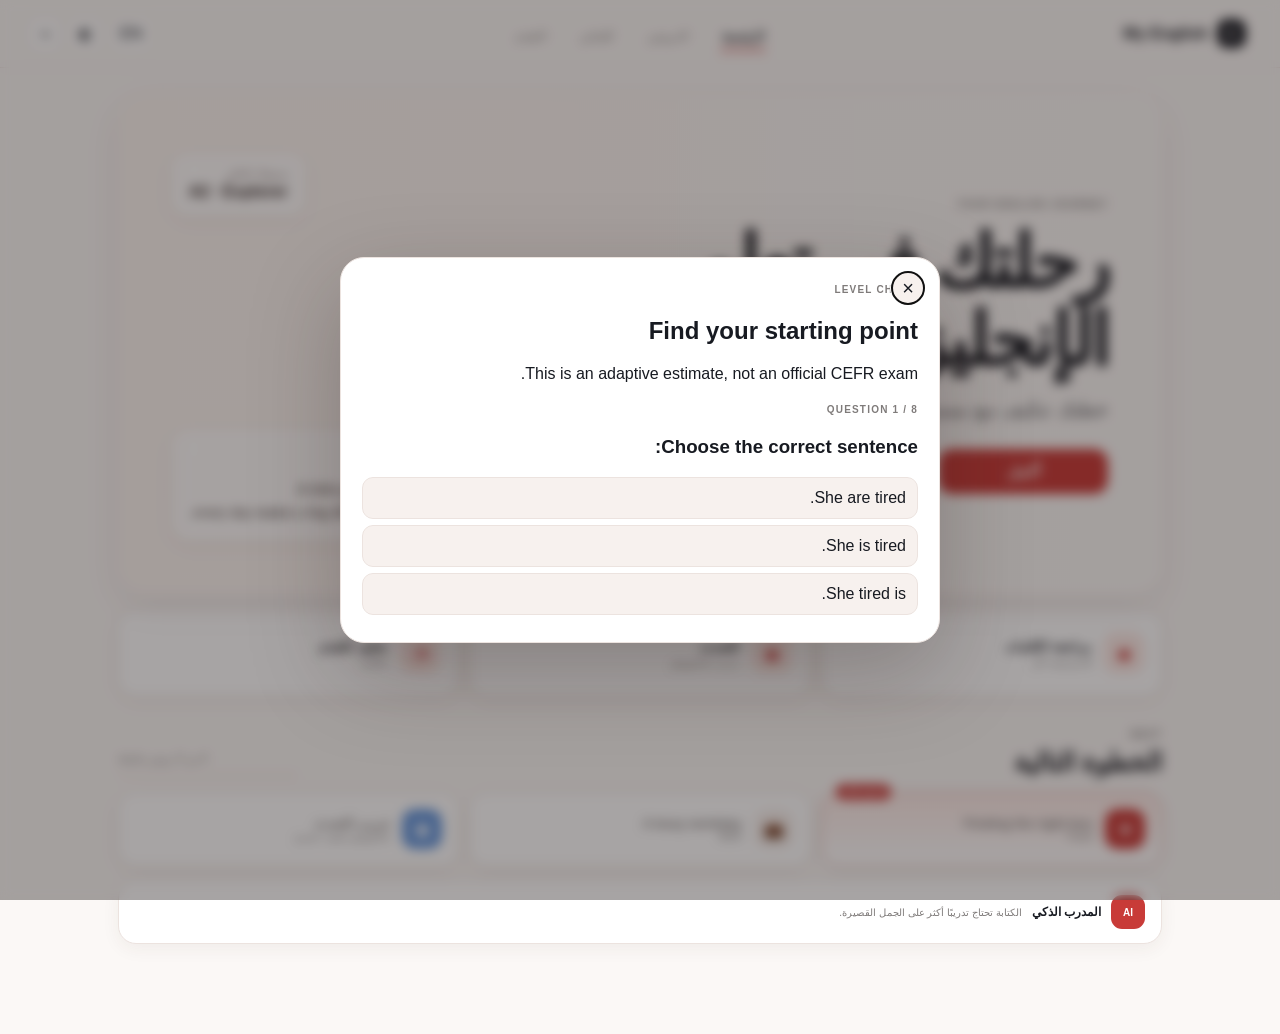
<file: index.html>
<!doctype html><html><head><meta charset="utf-8"><meta name="viewport" content="width=device-width,initial-scale=1"><meta http-equiv="refresh" content="0; url=./english-lab/"><title>My English Lab</title><script>location.replace("./english-lab/");</script></head><body><p>Opening My English Lab… <a href="./english-lab/">Continue</a></p></body></html>
</file>
<file: english-lab/styles.css>
:root{
  --bg:#fbf8f6;
  --surface:#ffffff;
  --surface-2:#f7f1ee;
  --line:#ece3df;
  --text:#171a21;
  --muted:#7f7b7a;
  --red:#c83b38;
  --red-dark:#8f2425;
  --red-soft:#fceae6;
  --rose:#e8786e;
  --green:#5fa66b;
  --green-soft:#edf7ee;
  --blue:#7aa8ef;
  --shadow:0 12px 35px rgba(76,43,37,.08);
  --shadow-sm:0 5px 18px rgba(76,43,37,.06);
}
body:not(.light){
  --bg:#161617;
  --surface:#202022;
  --surface-2:#292729;
  --line:#3a3536;
  --text:#f7f3f2;
  --muted:#b0a8a6;
  --red:#e05b55;
  --red-dark:#f27b74;
  --red-soft:#3d2928;
  --green-soft:#203525;
  --shadow:0 12px 35px rgba(0,0,0,.28);
  --shadow-sm:0 5px 18px rgba(0,0,0,.18);
}
*{box-sizing:border-box}
html{scroll-behavior:smooth}
body{
  margin:0;background:var(--bg);color:var(--text);
  font-family:-apple-system,BlinkMacSystemFont,"SF Pro Text","Segoe UI",Tahoma,Arial,sans-serif;
  -webkit-font-smoothing:antialiased;
}
button,input,textarea,select{font:inherit}
button{cursor:pointer}
.hidden{display:none!important}
.hidden-controls{display:none!important}
.en-label{display:none}
html[lang="en"] .ar-label{display:none}
html[lang="en"] .en-label{display:inline}
.site-header{
  position:sticky;top:0;z-index:50;
  height:68px;display:grid;grid-template-columns:1fr auto 1fr;align-items:center;
  padding:0 28px;background:color-mix(in srgb,var(--bg) 92%,transparent);
  backdrop-filter:blur(18px);border-bottom:1px solid color-mix(in srgb,var(--line) 84%,transparent)
}
.brand-mini{justify-self:start;display:flex;align-items:center;gap:9px;border:0;background:none;color:var(--text);font-weight:800}
.brand-dot{width:29px;height:29px;border-radius:10px;background:var(--text);color:var(--surface);display:grid;place-items:center;font-size:12px;font-weight:900}
.top-nav{display:flex;gap:30px;align-items:center}
.top-link{position:relative;border:0;background:none;color:var(--muted);padding:24px 2px 20px;font-size:12px}
.top-link.active{color:var(--text);font-weight:800}
.top-link.active:after{content:"";position:absolute;left:0;right:0;bottom:12px;height:2px;border-radius:999px;background:var(--red)}
.header-actions{justify-self:end;display:flex;gap:7px;align-items:center}
.header-icon,.profile-icon{height:34px;min-width:34px;padding:0 9px;border-radius:11px;border:1px solid var(--line);background:var(--surface);color:var(--text)}
.profile-icon{font-size:18px}
.page-shell{width:min(1100px,100%);margin:0 auto;padding:26px 28px 90px}
.view{display:none}
.view.active{display:block}
.eyebrow{font-size:10px;font-weight:800;letter-spacing:.12em;color:var(--muted)}
.primary-btn,.ghost-btn,.small-btn,.chip,.text-btn{
  border:0;border-radius:14px;font-weight:700;transition:transform .15s ease,opacity .15s ease
}
.primary-btn:active,.ghost-btn:active,.small-btn:active,.chip:active{transform:scale(.98)}
.primary-btn{background:var(--red);color:#fff;padding:13px 18px}
.ghost-btn{background:var(--surface);border:1px solid var(--line);color:var(--text);padding:11px 15px}
.small-btn,.chip{background:var(--surface-2);border:1px solid var(--line);color:var(--text);padding:8px 11px}
.chip.active{background:var(--red);color:#fff;border-color:var(--red)}
.text-btn{background:transparent;color:var(--red);padding:8px}
.hero-home{
  min-height:500px;border-radius:28px;overflow:hidden;position:relative;
  display:grid;grid-template-columns:1.15fr .85fr;align-items:center;gap:24px;
  padding:54px;
  background:
    linear-gradient(90deg,rgba(252,245,241,.96) 0%,rgba(252,245,241,.88) 38%,rgba(252,245,241,.18) 67%,rgba(252,245,241,.05) 100%),
    url("https://images.unsplash.com/photo-1500534314209-a25ddb2bd429?auto=format&fit=crop&w=1800&q=85") center/cover no-repeat;
  box-shadow:var(--shadow)
}
body:not(.light) .hero-home{
  background:
    linear-gradient(90deg,rgba(25,25,26,.96) 0%,rgba(25,25,26,.85) 43%,rgba(25,25,26,.28) 72%,rgba(25,25,26,.18) 100%),
    url("https://images.unsplash.com/photo-1500534314209-a25ddb2bd429?auto=format&fit=crop&w=1800&q=85") center/cover no-repeat
}
.hero-copy{max-width:520px}
.hero-copy h1{font-size:clamp(44px,6vw,74px);line-height:1.05;letter-spacing:-.045em;margin:12px 0 18px}
.hero-copy p{font-size:20px;color:color-mix(in srgb,var(--text) 70%,transparent);margin:0 0 28px}
.hero-actions{display:flex;gap:10px;flex-wrap:wrap}
.hero-actions .primary-btn{min-width:170px}
.hero-corner{align-self:stretch;display:flex;flex-direction:column;justify-content:space-between;align-items:flex-end}
.level-chip{margin-top:6px;padding:13px 16px;border-radius:16px;background:rgba(255,255,255,.72);backdrop-filter:blur(12px);border:1px solid rgba(255,255,255,.72);box-shadow:var(--shadow-sm);text-align:right}
.level-chip small{display:block;color:#7e6f6d;font-size:10px}
.level-chip strong{display:block;margin-top:4px;color:#2a1f1e}
.quote-card{align-self:flex-end;max-width:240px;padding:16px 18px;border-radius:18px;background:rgba(255,255,255,.72);backdrop-filter:blur(12px);box-shadow:var(--shadow-sm);color:#2a1f1e}
.quote-card span{font-size:28px;color:var(--red)}
.quote-card p{margin:0;font:15px/1.55 Georgia,serif}
.home-strip{display:grid;grid-template-columns:repeat(3,1fr);gap:12px;margin-top:16px}
.home-mini-card{
  min-height:86px;display:grid;grid-template-columns:auto 1fr;gap:12px;align-items:center;
  border:1px solid var(--line);background:var(--surface);border-radius:18px;padding:16px;color:var(--text);text-align:start;box-shadow:var(--shadow-sm)
}
.mini-icon{width:42px;height:42px;border-radius:14px;background:var(--red-soft);color:var(--red);display:grid;place-items:center;font-size:19px}
.home-mini-card strong{display:block;font-size:13px}
.home-mini-card small{display:block;margin-top:3px;color:var(--muted);font-size:10px}
.home-next{margin-top:28px}
.section-title-row{display:flex;justify-content:space-between;align-items:end;gap:18px}
.section-title-row h2{font-size:26px;margin:5px 0 0}
.tiny-progress{width:180px;text-align:end}
.tiny-progress span{font-size:10px;color:var(--muted)}
.progress-line{height:6px;background:var(--surface-2);border-radius:999px;overflow:hidden;margin-top:6px}
.progress-line i{display:block;height:100%;background:var(--red);border-radius:inherit}
.learning-path{display:grid;grid-template-columns:repeat(3,1fr);gap:10px;margin-top:14px}
.learning-path .path-node:nth-child(n+4){display:none}
.path-node{
  position:relative;border:1px solid var(--line);background:var(--surface);border-radius:18px;padding:16px;color:var(--text);
  display:grid;grid-template-columns:auto 1fr;gap:12px;align-items:center;text-align:start;box-shadow:var(--shadow-sm)
}
.path-bubble{width:40px;height:40px;border-radius:13px;background:var(--surface-2);display:grid;place-items:center;font-weight:900;color:var(--muted)}
.path-node.current{border-color:color-mix(in srgb,var(--red) 38%,var(--line));background:linear-gradient(180deg,var(--red-soft),var(--surface))}
.path-node.current .path-bubble{background:var(--red);color:#fff}
.path-node.done .path-bubble{background:var(--green);color:#fff}
.path-node.review .path-bubble{background:#e7b34a;color:#fff}
.path-node.speaking .path-bubble{background:#6798dc;color:#fff}
.path-label b{display:block;font-size:13px}.path-label{font-size:10px;color:var(--muted)}
.node-start{position:absolute;top:-9px;left:14px;padding:4px 7px;border-radius:999px;background:var(--red);color:#fff;font-size:7px;font-weight:900}
.coach-fab{
  width:100%;margin-top:14px;border:1px solid var(--line);background:var(--surface);color:var(--text);border-radius:18px;
  padding:14px 16px;display:grid;grid-template-columns:auto auto 1fr;align-items:center;gap:10px;text-align:start;box-shadow:var(--shadow-sm)
}
.coach-fab>span{width:34px;height:34px;border-radius:11px;background:var(--red);color:#fff;display:grid;place-items:center;font-size:10px;font-weight:900}
.coach-fab b{font-size:12px}.coach-fab small{color:var(--muted);font-size:10px}
.page-head{margin:4px 0 24px}
.page-head h1{font-size:38px;letter-spacing:-.035em;margin:6px 0 5px}
.page-head p{margin:0;color:var(--muted);font-size:13px}
.level-tabs{display:flex;gap:7px;overflow:auto;margin-bottom:15px;padding-bottom:2px}
.lesson-list{display:grid;gap:10px}
.lesson-list .unit-card{
  display:grid;grid-template-columns:90px 1fr auto;align-items:center;gap:15px;
  background:var(--surface);border:1px solid var(--line);border-radius:18px;padding:10px;box-shadow:var(--shadow-sm)
}
.lesson-list .unit-art{height:74px;border-radius:14px;background:linear-gradient(145deg,var(--red-soft),#f8d8cc);position:relative;overflow:hidden}
.lesson-list .unit-art .emoji{position:absolute;right:14px;bottom:8px;font-size:34px}
.lesson-list .unit-level{position:absolute;left:8px;top:8px;background:rgba(255,255,255,.85);border-radius:999px;padding:4px 6px;font-size:8px;color:#6e5f5e}
.lesson-list .unit-body{display:grid;grid-template-columns:1fr auto;grid-template-areas:"title btn" "desc btn" "meta btn";align-items:center;column-gap:15px;padding:0 8px}
.lesson-list .unit-body>strong{grid-area:title;font-size:16px}
.lesson-list .unit-body>p{grid-area:desc;margin:4px 0;color:var(--muted);font-size:11px}
.lesson-list .unit-meta{grid-area:meta;display:flex;gap:5px;margin-top:3px}
.lesson-list .unit-meta span{font-size:8px;color:var(--muted)}
.lesson-list .unit-body>button{grid-area:btn;min-width:105px}
.review-toolbar{display:flex;justify-content:space-between;gap:12px;align-items:center;flex-wrap:wrap;margin-bottom:12px}
.filter-chips,.review-tools{display:flex;gap:6px}
.review-list{display:grid;gap:9px}
.review-item{display:grid;grid-template-columns:1fr auto;gap:12px;align-items:center;background:var(--surface);border:1px solid var(--line);border-radius:17px;padding:15px;box-shadow:var(--shadow-sm)}
.review-main strong{font-size:18px}.review-main p{margin:4px 0 0;color:var(--muted)}
.review-actions{display:flex;gap:5px;flex-wrap:wrap}
.due-pill{font-size:8px;padding:4px 6px;border-radius:999px;background:#fff0db;color:#9c681c}
.game-grid{display:grid;grid-template-columns:repeat(2,1fr);gap:10px}
.game-card{background:var(--surface);border:1px solid var(--line);border-radius:18px;padding:17px;box-shadow:var(--shadow-sm)}
.game-icon{font-size:26px;margin-bottom:10px}.game-card p{font-size:11px;color:var(--muted)}.game-card button{width:100%}
.progress-overview{display:grid;grid-template-columns:1fr 1fr;gap:12px}
.progress-ring-card,.ai-progress-card,.progress-card{
  background:var(--surface);border:1px solid var(--line);border-radius:20px;padding:18px;box-shadow:var(--shadow-sm)
}
.progress-ring-card{display:flex;gap:18px;align-items:center}
.ring-wrap{width:130px;height:130px;border-radius:50%;padding:14px;background:conic-gradient(var(--red) 0 62%,var(--surface-2) 62% 100%)}
.ring{width:100%;height:100%;border-radius:50%;background:var(--surface);display:grid;place-items:center}.ring strong{font-size:32px}
.progress-ring-card small,.ai-progress-card small{color:var(--muted);font-size:10px}
.progress-ring-card p,.ai-progress-card p{margin:6px 0 0;color:var(--muted);font-size:11px;line-height:1.5}
.ai-progress-card{display:grid;grid-template-columns:auto 1fr;gap:12px;align-items:start}
.ai-mark{width:36px;height:36px;border-radius:12px;background:var(--red-soft);color:var(--red);display:grid;place-items:center;font-weight:900;font-size:10px}
.ai-progress-card strong{display:block;font-size:24px;margin:3px 0}
.progress-card{margin-top:12px}
.card-head{display:flex;justify-content:space-between;align-items:center;margin-bottom:12px}.card-head h3{margin:0}.card-head span{color:var(--muted);font-size:9px}
.progress-two{display:grid;grid-template-columns:1fr 1fr;gap:12px}
.progress-two .progress-card{margin-top:12px}
.meter{height:7px;background:var(--surface-2);border-radius:999px;overflow:hidden;margin-top:7px}.meter i{display:block;height:100%;background:linear-gradient(90deg,var(--red),var(--rose));border-radius:inherit}
.weak-word-list{display:grid;gap:6px}.weak-word{display:flex;justify-content:space-between;gap:8px;align-items:center;border:0;background:var(--surface-2);color:var(--text);border-radius:11px;padding:9px 10px}.weak-word span{font-size:9px;color:var(--muted)}
.stat-list{display:grid;grid-template-columns:repeat(3,1fr);gap:7px}.stat-list div{padding:10px;border-radius:12px;background:var(--surface-2)}.stat-list strong{display:block;font-size:18px}.stat-list span{font-size:8px;color:var(--muted)}
.journey{display:flex;gap:7px;overflow:auto}.journey-step{min-width:105px;padding:11px;border-radius:13px;background:var(--surface-2);border:1px solid var(--line)}.journey-step.current{border-color:var(--red)}
.lesson-view{max-width:720px;margin:0 auto}
.lesson-top{display:grid;grid-template-columns:auto 1fr auto;gap:14px;align-items:center;margin-bottom:24px}
.lesson-close{width:36px;height:36px;border-radius:50%;border:1px solid var(--line);background:var(--surface);color:var(--text);font-size:19px}
.lesson-progress-track{height:8px;background:var(--surface-2);border-radius:999px;overflow:hidden}.lesson-progress-track i{display:block;height:100%;background:var(--red);border-radius:inherit}
.lesson-top>span{font-size:10px;color:var(--muted)}
.lesson-heading{text-align:center;margin-bottom:18px}.lesson-heading h1{font-size:31px;margin:8px 0 6px}.lesson-heading p{margin:0;color:var(--muted);font-size:12px}.lesson-topic{display:block;margin-top:7px;font-size:11px;color:var(--muted)}
.lesson-level{display:inline-block;margin-inline-end:6px;padding:5px 8px;border-radius:999px;background:var(--red-soft);color:var(--red);font-size:9px;font-weight:900}
.lesson-section{display:none}.lesson-section.active-step{display:block}
.lesson-photo{height:255px;border-radius:22px;background:linear-gradient(145deg,#b96e62,#e6b29d);background-size:cover;background-position:center;position:relative;overflow:hidden;margin-bottom:12px;box-shadow:var(--shadow-sm)}
.lesson-photo:after{content:"";position:absolute;inset:0;background:linear-gradient(0deg,rgba(45,25,22,.5),transparent 60%)}
.photo-caption{position:absolute;z-index:1;left:15px;right:15px;bottom:13px;color:#fff;font-size:11px}
.human-audio-card,.lesson-card{background:var(--surface);border:1px solid var(--line);border-radius:20px;padding:18px;box-shadow:var(--shadow-sm)}
.human-audio-head{display:flex;justify-content:space-between;gap:12px;align-items:flex-start}.human-audio-head h3{margin:6px 0 0}
.human-badge{display:inline-block;padding:5px 7px;border-radius:999px;background:var(--green-soft);color:var(--green);font-size:8px;letter-spacing:.08em;font-weight:900}
.accent-tabs{display:flex;gap:6px;overflow:auto;margin:14px 0 9px}
.audio-list{display:grid;gap:7px}.audio-item{display:grid;grid-template-columns:auto 1fr auto;gap:9px;align-items:center;padding:10px;border-radius:14px;background:var(--surface-2);border:1px solid var(--line)}
.audio-play{width:38px;height:38px;border-radius:50%;border:0;background:var(--red);color:#fff}.audio-item strong{font-size:11px}.audio-item small{display:block;color:var(--muted);font-size:8px;margin-top:2px}.audio-source{font-size:7px;padding:4px 5px;border-radius:999px;background:var(--green-soft);color:var(--green)}
.audio-controls-row{display:flex;gap:10px;flex-wrap:wrap;margin-top:11px}.audio-controls-row label{font-size:9px;color:var(--muted);display:flex;align-items:center;gap:5px}.audio-controls-row select{border:1px solid var(--line);background:var(--surface);color:var(--text);border-radius:9px;padding:6px}
.reading-toolbar{display:flex;gap:6px;align-items:center;margin-bottom:13px}.reading-toolbar span{margin-inline-start:auto;color:var(--muted);font-size:9px}
.passage{font-family:Georgia,"Times New Roman",serif;font-size:clamp(22px,3vw,28px);line-height:2;text-align:start}
.word-token{cursor:pointer;padding:1px 2px;border-radius:5px;border-bottom:2px dotted color-mix(in srgb,var(--red) 40%,transparent)}.word-token:hover,.word-token:focus{background:var(--red-soft);color:var(--red);outline:none}
.arabic-translation{margin-top:14px;padding:13px;border-radius:13px;background:var(--surface-2);line-height:1.8}.tap-hint{margin:12px 0 0;text-align:center;font-size:9px;color:var(--muted)}
.shadow-sentence{padding:16px;border-radius:15px;background:var(--surface-2);font-size:21px;font-weight:800;line-height:1.55}.shadow-controls{display:flex;gap:6px;flex-wrap:wrap;margin-top:11px}.mini-result{margin-top:10px;padding:10px;border-radius:12px;background:var(--surface-2);line-height:1.5}
.vocab-grid{display:grid;grid-template-columns:repeat(2,1fr);gap:9px}.vocab-card{background:var(--surface);border:1px solid var(--line);border-radius:17px;padding:14px;box-shadow:var(--shadow-sm)}.vocab-card h3{margin-bottom:2px}.vocab-card .ar{color:var(--red);font-weight:800}.vocab-card p{font-size:10px;color:var(--muted)}.vocab-actions{display:flex;gap:4px;flex-wrap:wrap}.vocab-actions button{font-size:8px;padding:6px 7px}
.two-col{display:grid;grid-template-columns:1fr 1fr;gap:10px}.grammar-example{padding:11px;border-radius:11px;background:var(--surface-2)}.word-bank{display:flex;gap:5px;flex-wrap:wrap;margin-top:9px}.word-bank button{border:1px solid var(--line);background:var(--surface-2);color:var(--text);border-radius:10px;padding:7px 8px}.builder-line{min-height:40px;margin:8px 0;padding:8px;border:1px dashed var(--line);border-radius:10px}
.quiz-option{display:block;width:100%;text-align:start;margin:6px 0;padding:11px;border-radius:12px;border:1px solid var(--line);background:var(--surface-2);color:var(--text)}.quiz-option.correct{border-color:var(--green);background:var(--green-soft)}.quiz-option.wrong{border-color:#d76d66;background:#fff0ee}
textarea,input{width:100%;border:1px solid var(--line);background:var(--surface-2);color:var(--text);border-radius:12px;padding:11px;outline:none}
.lesson-footer{display:flex;justify-content:space-between;gap:8px;margin-top:16px}.lesson-footer .primary-btn{margin-inline-start:auto;min-width:150px}
.mobile-nav{display:none}
.word-sheet,.coach-dialog{width:min(600px,calc(100% - 18px));max-height:90vh;overflow:auto;border:1px solid var(--line);border-radius:24px;background:var(--surface);color:var(--text);padding:21px;box-shadow:0 30px 90px rgba(41,24,21,.25)}
.word-sheet::backdrop,.coach-dialog::backdrop{background:rgba(25,18,17,.38);backdrop-filter:blur(6px)}
.dialog-close{position:absolute;right:14px;top:13px;width:34px;height:34px;border-radius:50%;border:1px solid var(--line);background:var(--surface-2);color:var(--text);font-size:20px}
.word-sheet-head{display:flex;justify-content:space-between;gap:12px;align-items:flex-start}.word-sheet-head h2{font-size:33px;margin:4px 0}.word-sheet-head p{color:var(--muted)}
.meaning-card,.example-card{padding:13px;border-radius:14px;background:var(--surface-2);margin:10px 0;line-height:1.7}.word-audio-section{margin-top:16px}.word-actions{display:grid;grid-template-columns:1fr 1fr 1fr;gap:7px;margin-top:14px}.reminder-options{display:grid;grid-template-columns:repeat(3,1fr);gap:6px;margin-top:8px}.reminder-options button{border:1px solid var(--line);background:var(--surface-2);color:var(--text);border-radius:10px;padding:8px}.word-practice-box{margin-top:13px;padding:14px;border-radius:15px;background:var(--red-soft)}
.coach-head{display:flex;align-items:center;gap:9px}.coach-head>div{display:flex;flex-direction:column}.coach-head small{color:var(--muted);font-size:9px}.coach-messages{min-height:230px;max-height:48vh;overflow:auto;display:flex;flex-direction:column;gap:7px;margin:15px 0}.coach-bubble{max-width:88%;padding:10px 12px;border-radius:14px;line-height:1.5}.coach-bubble.bot{align-self:flex-start;background:var(--surface-2)}.coach-bubble.user{align-self:flex-end;background:var(--red);color:#fff}.coach-input-row{display:grid;grid-template-columns:1fr auto;gap:7px}
.empty-state{padding:20px;border:1px dashed var(--line);border-radius:14px;color:var(--muted);text-align:center}.empty-state.small{padding:10px;font-size:10px}
.toast{position:fixed;z-index:100;top:78px;left:50%;transform:translateX(-50%);padding:10px 13px;border-radius:12px;background:#211817;color:#fff;font-size:10px;box-shadow:var(--shadow)}
.placement-option{display:block;width:100%;text-align:start;margin:6px 0;padding:11px;border-radius:11px;border:1px solid var(--line);background:var(--surface-2);color:var(--text)}
.mini-badge{position:absolute;min-width:16px;height:16px;border-radius:999px;background:var(--red);color:#fff;display:grid;place-items:center;font-size:8px;font-style:normal}

@media(max-width:760px){
  .site-header{height:58px;padding:0 14px;grid-template-columns:1fr auto}.top-nav{display:none}.header-actions{gap:5px}.profile-icon{display:none}
  .page-shell{padding:14px 13px 86px}
  .hero-home{min-height:520px;display:flex;flex-direction:column;justify-content:flex-start;align-items:stretch;padding:30px 24px;background-position:center bottom}
  .hero-copy{max-width:100%}.hero-copy h1{font-size:44px;max-width:300px;margin-top:10px}.hero-copy p{font-size:15px;max-width:260px}
  .hero-corner{flex:1;justify-content:flex-end;align-items:flex-start}.level-chip{position:absolute;top:18px;left:18px}.quote-card{align-self:flex-start;max-width:220px}
  .home-strip{grid-template-columns:1fr}.home-mini-card{min-height:72px}
  .learning-path{grid-template-columns:1fr}.learning-path .path-node:nth-child(n+3){display:none}
  .section-title-row{align-items:start}.tiny-progress{width:130px}
  .lesson-list .unit-card{grid-template-columns:72px 1fr}.lesson-list .unit-art{height:66px}.lesson-list .unit-body{grid-template-columns:1fr;grid-template-areas:"title" "desc" "meta" "btn"}.lesson-list .unit-body>button{margin-top:8px;width:100%}
  .progress-overview,.progress-two,.two-col{grid-template-columns:1fr}.progress-ring-card{align-items:center}.vocab-grid{grid-template-columns:1fr}.game-grid{grid-template-columns:1fr}
  .lesson-heading h1{font-size:28px}.lesson-photo{height:225px}.human-audio-head{display:block}.human-audio-head .ghost-btn{width:100%;margin-top:10px}
  .audio-item{grid-template-columns:auto 1fr}.audio-source{grid-column:2}.word-actions{grid-template-columns:1fr}.reminder-options{grid-template-columns:1fr 1fr}
  .mobile-nav{position:fixed;display:grid;z-index:50;left:50%;bottom:max(6px,env(safe-area-inset-bottom));transform:translateX(-50%);width:calc(100% - 12px);height:66px;grid-template-columns:repeat(4,1fr);padding:5px;background:color-mix(in srgb,var(--surface) 95%,transparent);border:1px solid var(--line);border-radius:20px;backdrop-filter:blur(16px);box-shadow:var(--shadow)}
  .nav-item{position:relative;border:0;background:transparent;color:var(--muted);border-radius:15px;display:flex;flex-direction:column;align-items:center;justify-content:center;gap:2px}.nav-item span{font-size:18px}.nav-item small{font-size:8px}.nav-item.active{background:var(--red-soft);color:var(--red)}
  .word-sheet,.coach-dialog{width:100%;max-height:92vh;margin:auto 0 0;border-radius:24px 24px 0 0;padding:20px 15px calc(20px + env(safe-area-inset-bottom))}.word-sheet[open],.coach-dialog[open]{position:fixed;inset:auto 0 0}
}
@media(max-width:430px){
  .hero-copy h1{font-size:39px}.hero-actions{display:grid}.hero-actions button{width:100%}
  .level-chip{top:14px;left:14px}.quote-card{font-size:13px}
  .page-head h1{font-size:33px}.progress-ring-card{display:block}.ring-wrap{margin-bottom:14px}
}

/* Human voice library */
.audio-list{gap:14px}
.audio-group-section{display:grid;gap:8px}
.audio-group-title{
  display:flex;align-items:center;justify-content:space-between;gap:12px;
  padding:3px 2px 2px;
}
.audio-group-title>div{display:flex;flex-direction:column;gap:2px}
.audio-group-title strong{font-size:12px;letter-spacing:.01em}
.audio-group-title small{font-size:8px;color:var(--muted)}
.audio-group-title>span{
  min-width:26px;height:24px;padding:0 7px;border-radius:999px;
  display:grid;place-items:center;background:var(--red-soft);color:var(--red);
  font-size:9px;font-weight:900
}
.audio-group-list{display:grid;gap:7px}
.audio-item{
  min-height:64px;
  grid-template-columns:auto minmax(0,1fr) auto;
  background:linear-gradient(180deg,var(--surface),var(--surface-2));
  border-color:color-mix(in srgb,var(--line) 88%,var(--red) 12%)
}
.audio-play{
  width:42px;height:42px;
  box-shadow:inset 0 -4px 0 rgba(88,23,22,.15),0 4px 12px rgba(148,47,43,.12)
}
.speaker-copy{min-width:0;display:flex;flex-direction:column;gap:2px}
.speaker-name{
  display:block;font-size:12px!important;font-weight:850;
  white-space:nowrap;overflow:hidden;text-overflow:ellipsis
}
.speaker-accent{
  display:block!important;font-size:9px!important;color:var(--text)!important;font-weight:650
}
.speaker-license{
  display:block!important;font-size:7.5px!important;color:var(--muted)!important;
  white-space:nowrap;overflow:hidden;text-overflow:ellipsis
}
.audio-source{
  font-weight:800;letter-spacing:.02em;
  background:var(--green-soft);color:var(--green)
}
.accent-tabs{padding-bottom:2px}
.accent-tabs .chip{white-space:nowrap}
@media(max-width:520px){
  .audio-item{grid-template-columns:auto minmax(0,1fr)}
  .audio-source{grid-column:2;justify-self:start}
  .speaker-license{max-width:220px}
}


.audio-item.unavailable{
  opacity:.55;
  background:var(--surface-2);
  border-style:dashed
}
.audio-play.disabled{
  display:grid;place-items:center;
  background:var(--surface);
  color:var(--muted);
  border:1px solid var(--line);
  box-shadow:none
}
.audio-source.muted{
  background:var(--surface);
  color:var(--muted);
  border:1px solid var(--line)
}


/* Interactive human transcript inspired by the reference videos */
.transcript-panel{
  margin-top:16px;
  padding-top:16px;
  border-top:1px solid var(--line)
}
.transcript-head{
  display:flex;
  align-items:flex-start;
  justify-content:space-between;
  gap:12px;
  margin-bottom:10px
}
.transcript-head h3{margin:4px 0 0;font-size:17px}
.transcript-list{display:grid;gap:7px}
.transcript-row{
  display:grid;
  grid-template-columns:auto minmax(0,1fr) auto;
  gap:10px;
  align-items:center;
  padding:11px 12px;
  border:1px solid var(--line);
  background:var(--surface);
  border-radius:14px;
  transition:.16s ease;
  cursor:pointer
}
.transcript-row:hover{border-color:color-mix(in srgb,var(--red) 40%,var(--line));background:var(--red-soft)}
.transcript-row.active{
  border-color:var(--red);
  background:linear-gradient(180deg,var(--red-soft),var(--surface))
}
.transcript-row.loading{opacity:.65}
.transcript-play{
  width:34px;height:34px;
  border-radius:50%;
  border:0;
  background:var(--red);
  color:#fff;
  display:grid;
  place-items:center;
  box-shadow:0 4px 12px rgba(148,47,43,.16)
}
.transcript-text{
  font-size:13px;
  line-height:1.65;
  direction:ltr;
  text-align:left
}
.transcript-word{
  border-bottom:1px dotted color-mix(in srgb,var(--red) 55%,transparent);
  border-radius:4px;
  padding:1px 1px
}
.transcript-word:hover{
  color:var(--red);
  background:var(--red-soft)
}
.transcript-repeat{color:var(--muted);font-size:16px}
.audio-controls-row .small-btn{
  min-height:33px;
  white-space:nowrap
}
@media(max-width:520px){
  .transcript-row{grid-template-columns:auto minmax(0,1fr)}
  .transcript-repeat{display:none}
  .audio-controls-row{
    display:grid;
    grid-template-columns:1fr 1fr
  }
  .audio-controls-row label{
    background:var(--surface-2);
    border:1px solid var(--line);
    border-radius:11px;
    padding:7px 8px;
    justify-content:space-between
  }
}


/* Memrise-style human listening choice */
.listen-choose-card{
  margin-top:16px;
  padding:16px;
  border:1px solid var(--line);
  border-radius:18px;
  background:linear-gradient(180deg,var(--surface),var(--surface-2));
  box-shadow:var(--shadow-sm)
}
.listen-choose-head{
  display:flex;
  justify-content:space-between;
  gap:12px;
  align-items:flex-start;
  margin-bottom:12px
}
.listen-choose-head h3{margin:4px 0 0;font-size:17px}
.listen-prompt{
  display:grid;
  grid-template-columns:auto 1fr;
  gap:12px;
  align-items:center;
  padding:14px;
  border-radius:16px;
  background:var(--surface);
  border:1px solid var(--line)
}
.listen-prompt strong{display:block;font-size:13px}
.listen-prompt small{display:block;margin-top:4px;color:var(--muted);font-size:8px}
.listen-big-play{
  width:58px;height:58px;
  border:0;border-radius:50%;
  background:var(--red);color:#fff;
  font-size:20px;
  box-shadow:0 7px 20px rgba(148,47,43,.18)
}
.listen-big-play.loading{opacity:.6}
.listen-options{
  display:grid;
  grid-template-columns:repeat(2,1fr);
  gap:8px;
  margin-top:10px
}
.listen-option{
  min-height:50px;
  border-radius:13px;
  border:1px solid var(--line);
  background:var(--surface);
  color:var(--text);
  font-weight:750;
  padding:10px 12px
}
.listen-option.correct{
  border-color:var(--green);
  background:var(--green-soft)
}
.listen-option.wrong{
  border-color:#d76d66;
  background:#fff0ee
}
.speaker-license a{color:inherit;text-decoration:underline;text-underline-offset:2px}
@media(max-width:520px){
  .listen-options{grid-template-columns:1fr}
}


.speaker-quality{
  display:inline-flex!important;
  width:max-content;
  max-width:100%;
  margin-top:2px;
  padding:3px 6px;
  border-radius:999px;
  background:var(--green-soft);
  color:var(--green)!important;
  font-size:7.5px!important;
  font-weight:800
}
</file>
